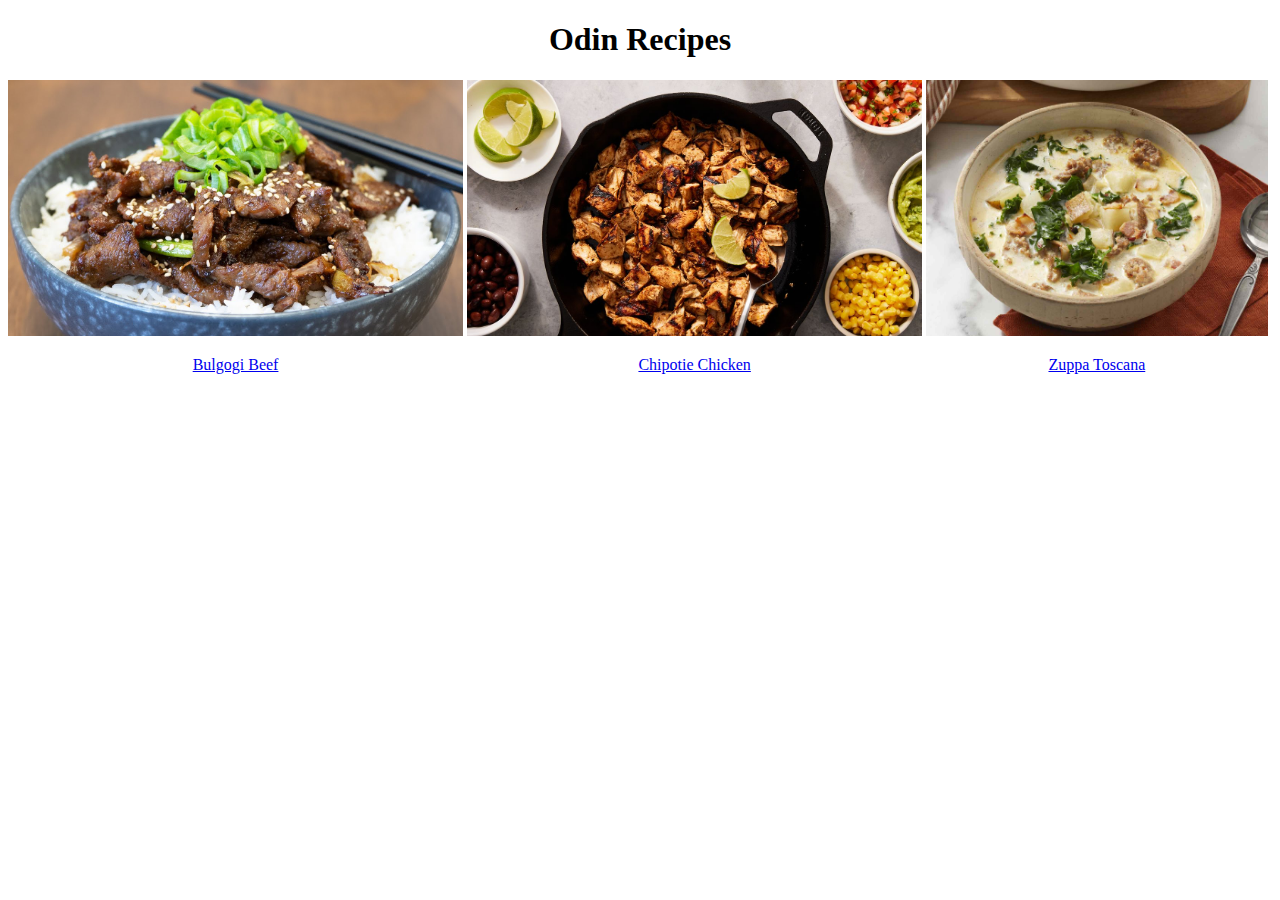
<file: index.html>
<!DOCTYPE html>
<html lang="en">
    <head>
        <title>Odin Recipes</title>
        <meta charset="utf-8">
        <link rel="stylesheet" href="./css/styles.css">
    </head>

    <body>
        <h1 class="header">Odin Recipes</h1>
        <div class="contain1">
        <img class="containerphoto" src="./images/bulgogi-beef.jpg" alt="headerphoto">
        <p><a href="./recipes/bulgogi-beef.html">Bulgogi Beef</a></p>
        </div>
        
        <div class="contain1">
        <img class="containerphoto" src="./images/chipotle-chicken.jpg">
        <p><a href="./recipes/chipotle-chicken.html">Chipotie Chicken</a></p>
        </div>
        
        <div class="contain1">
        <img class="containerphoto" src="./images/zuppa-toscano.jpg">
        <p><a href="./recipes/zuppa-toscana.html">Zuppa Toscana</a></p>
        </div>

    </body>
</html>
</file>
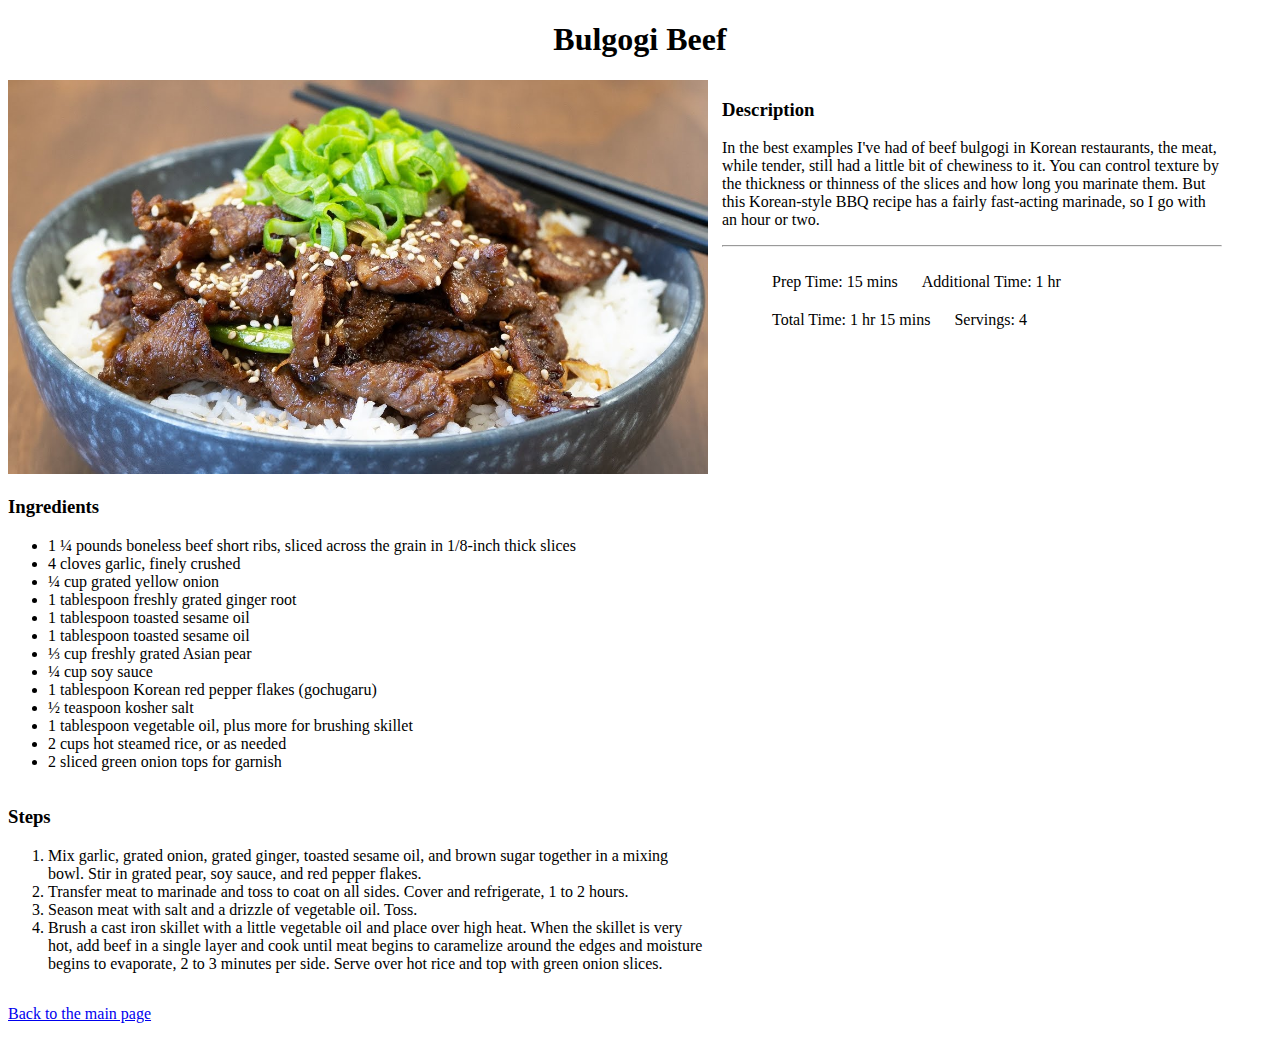
<file: recipes/bulgogi-beef.html>
<!DOCTYPE html>
<html lang="en">
    <head>
        <meta charset="utf-8">
        <title>Bulgogi Beef</title>
        <link rel="stylesheet" href="../css/styles.css">
    </head>

    <body>
        <h1 class="header">Bulgogi Beef</h1>
        <img class="imginside" src="../images/bulgogi-beef.jpg" alt="bulgogi-beef" width="500" height="250">
    <div class="wrapped">
        <h3>Description</h3>
        <p>In the best examples I've had of beef bulgogi in Korean restaurants, the meat, 
        while tender, still had a little bit of chewiness to it. You can control texture 
        by the thickness or thinness of the slices and how long you marinate them. But 
        this Korean-style BBQ recipe has a fairly fast-acting marinade, so I go with an 
        hour or two.</p>
        <hr>
        <ul class="littleparagraph">
            <li>Prep Time: 15 mins</li>  <li>Additional Time: 1 hr</li> 
            <li>Total Time: 1 hr 15 mins</li> 
            <li>Servings: 4</li> 
        </ul>
    </div>

    <div class="ingredients">
        <h3>Ingredients</h3>
        <p>
            <ul>
                <li>1 ¼ pounds boneless beef short ribs, sliced across the grain in 
                1/8-inch thick slices</li>
                <li>4 cloves garlic, finely crushed</li>
                <li>¼ cup grated yellow onion</li>
                <li>1 tablespoon freshly grated ginger root</li>
                <li>1 tablespoon toasted sesame oil</li>
                <li>1 tablespoon toasted sesame oil</li>
                <li>⅓ cup freshly grated Asian pear</li>
                <li>¼ cup soy sauce</li>
                <li>1 tablespoon Korean red pepper flakes (gochugaru)</li>
                <li>½ teaspoon kosher salt</li>
                <li>1 tablespoon vegetable oil, plus more for brushing skillet</li>
                <li>2 cups hot steamed rice, or as needed</li>
                <li>2 sliced green onion tops for garnish</li>
            </ul>
        </p>
    </div>

    <div class="steps">
        <h3>Steps</h3>
        <p>
            <ol>
                <li>Mix garlic, grated onion, grated ginger, toasted sesame oil, and 
                    brown sugar together in a mixing bowl. Stir in grated pear, soy sauce, 
                    and red pepper flakes.</li>
                <li>Transfer meat to marinade and toss to coat on all sides. Cover and 
                    refrigerate, 1 to 2 hours. </li>
                <li>Season meat with salt and a drizzle of vegetable oil. Toss.</li>
                <li>Brush a cast iron skillet with a little vegetable oil and place 
                    over high heat. When the skillet is very hot, add beef in a single 
                    layer and cook until meat begins to caramelize around the edges and
                    moisture begins to evaporate, 2 to 3 minutes per side. Serve over hot 
                    rice and top with green onion slices.</li>
            </ol>
        </p>
    </div>
    <p><a href="../index.html">Back to the main page</a>
    </body>
</html>
</file>
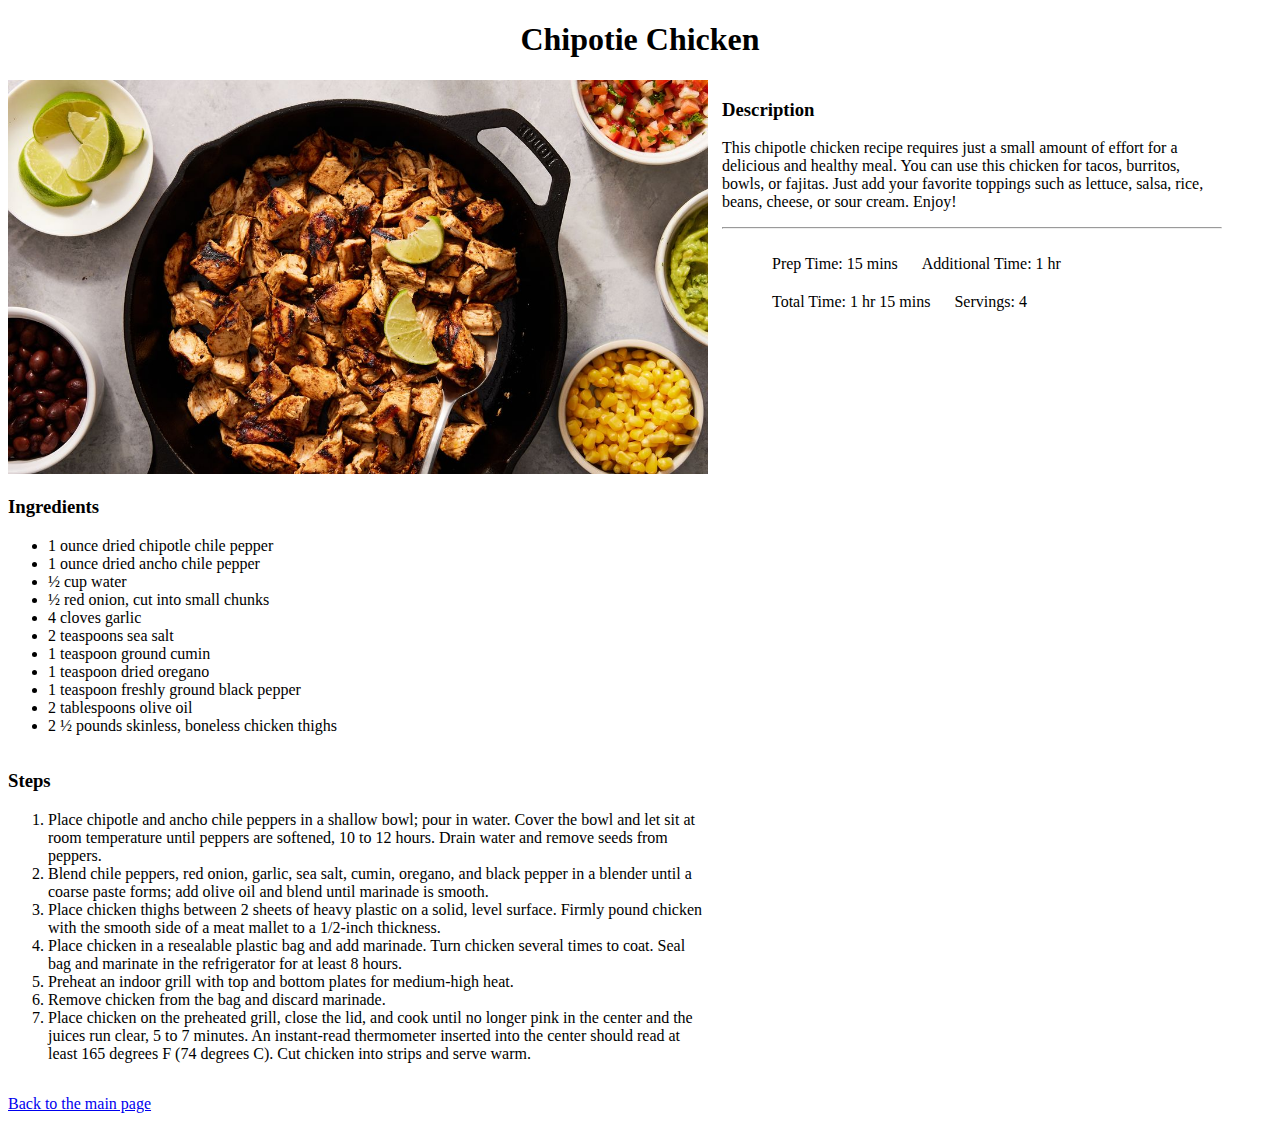
<file: recipes/chipotle-chicken.html>
<!DOCTYPE html>
<html lang="en">
    <head>
        <meta charset="utf-8">
        <title>Chipotie Chicken</title>
        <link rel="stylesheet" href="../css/styles.css">
    </head>

    <body>
        <h1 class="header">Chipotie Chicken</h1>
        <img class="imginside" src="../images/chipotle-chicken.jpg" alt="chipotle-chicken" width="500" height="250">
    <div class="wrapped">
        <h3>Description</h3>
        <p>This chipotle chicken recipe requires just a small amount of effort for a delicious and 
            healthy meal. You can use this chicken for tacos, burritos, bowls, or fajitas. Just add 
            your favorite toppings such as lettuce, salsa, rice, beans, cheese, or sour 
            cream. Enjoy!</p>
            <hr>
            <ul class="littleparagraph">
                <li>Prep Time: 15 mins</li>  <li>Additional Time: 1 hr</li> 
                <li>Total Time: 1 hr 15 mins</li> 
                <li>Servings: 4</li> 
            </ul>
        </div>

    <div class="ingredients">
        <h3>Ingredients</h3>
        <p>
            <ul>
                <li>1 ounce dried chipotle chile pepper</li>
                <li>1 ounce dried ancho chile pepper</li>
                <li>½ cup water</li>
                <li>½ red onion, cut into small chunks</li>
                <li>4 cloves garlic</li>
                <li>2 teaspoons sea salt</li>
                <li>1 teaspoon ground cumin</li>
                <li>1 teaspoon dried oregano</li>
                <li>1 teaspoon freshly ground black pepper</li>
                <li>2 tablespoons olive oil</li>
                <li>2 ½ pounds skinless, boneless chicken thighs</li>
            </ul>
        </p>
    </div>

    <div class="steps">
        <h3>Steps</h3>
        <p>
            <ol>
                <li>Place chipotle and ancho chile peppers in a shallow bowl; pour in water. 
                    Cover the bowl and let sit at room temperature until peppers are softened, 
                    10 to 12 hours. Drain water and remove seeds from peppers.</li>
                <li>Blend chile peppers, red onion, garlic, sea salt, cumin, oregano, and black 
                    pepper in a blender until a coarse paste forms; add olive oil and blend until 
                    marinade is smooth.</li>
                <li>Place chicken thighs between 2 sheets of heavy plastic on a solid, level 
                    surface. Firmly pound chicken with the smooth side of a meat mallet to a 
                    1/2-inch thickness. </li>
                <li>Place chicken in a resealable plastic bag and add marinade. Turn chicken 
                    several times to coat. Seal bag and marinate in the refrigerator for at 
                    least 8 hours. </li>
                <li>Preheat an indoor grill with top and bottom plates for medium-high heat.</li>
                <li>Remove chicken from the bag and discard marinade.</li>
                <li>Place chicken on the preheated grill, close the lid, and cook until no 
                    longer pink in the center and the juices run clear, 5 to 7 minutes. An 
                    instant-read thermometer inserted into the center should read at least 
                    165 degrees F (74 degrees C). Cut chicken into strips and serve warm.</li>
            </ol>
        </p>
    </div>

        <p><a href="../index.html">Back to the main page</a></p>
    </body>
</html>
</file>
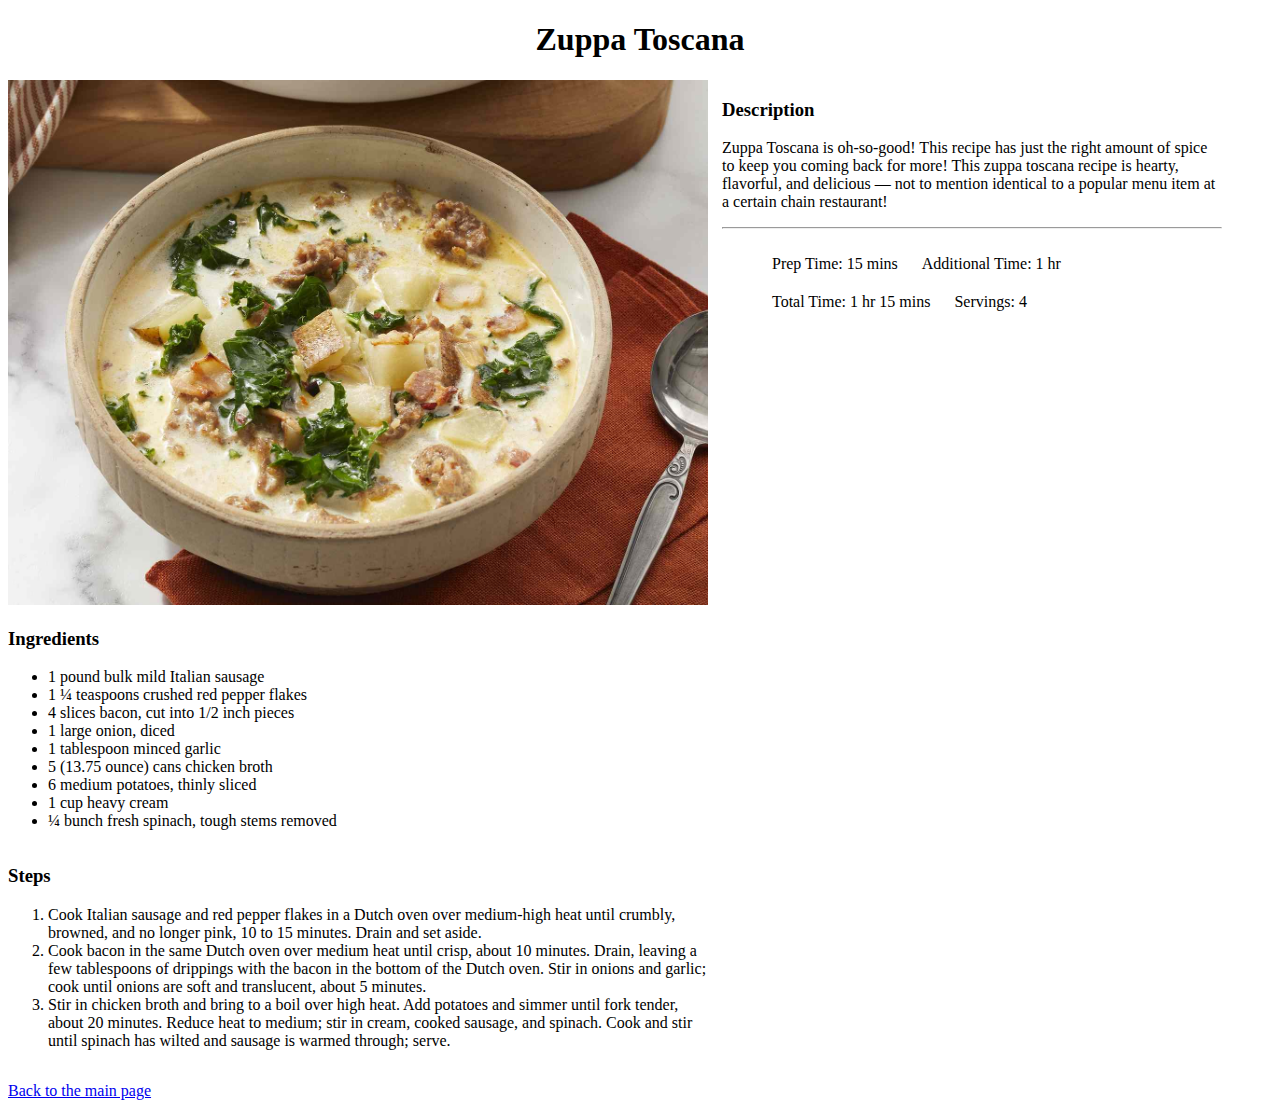
<file: recipes/zuppa-toscana.html>
<!DOCTYPE html>
<html lang="en">
    <head>
        <meta charset="utf-8">
        <title>Zuppa Toscana</title>
        <link rel="stylesheet" href="../css/styles.css">
    </head>

    <body>
        <h1 class="header">Zuppa Toscana</h1>
        <img class="imginside" src="../images/zuppa-toscano.jpg" width="500" height="300">
    <div class="wrapped">
        <h3>Description</h3>
        <p>Zuppa Toscana is oh-so-good! This recipe has just the right 
            amount of spice to keep you coming back for more! This 
            zuppa toscana recipe is hearty, flavorful, and delicious — 
            not to mention identical to a  popular menu item at a 
            certain chain restaurant! </p>
    <hr>
        <ul class="littleparagraph">
            <li>Prep Time: 15 mins</li>  <li>Additional Time: 1 hr</li> 
            <li>Total Time: 1 hr 15 mins</li> 
            <li>Servings: 4</li> 
        </ul>
    </div>

    <div class="ingredients">
        <h3>Ingredients</h3>
        <p>
            <ul>
                <li>1 pound bulk mild Italian sausage</li>
                <li>1 ¼ teaspoons crushed red pepper flakes</li>
                <li>4 slices bacon, cut into 1/2 inch pieces</li>
                <li>1 large onion, diced</li>
                <li>1 tablespoon minced garlic</li>
                <li>5 (13.75 ounce) cans chicken broth</li>
                <li>6 medium potatoes, thinly sliced</li>
                <li>1 cup heavy cream</li>
                <li>¼ bunch fresh spinach, tough stems removed</li>
            </ul>
        </p>
    </div>

    <div class="steps">
        <h3>Steps</h3>
        <p>
            <ol>
                <li>
                    Cook Italian sausage and red pepper flakes in a Dutch oven over 
                    medium-high heat until crumbly, browned, and no longer pink, 
                    10 to 15 minutes. Drain and set aside.
                </li>
                <li>
                    Cook bacon in the same Dutch oven over medium heat until crisp, 
                    about 10 minutes. Drain, leaving a few tablespoons of drippings 
                    with the bacon in the bottom of the Dutch oven. Stir in onions 
                    and garlic; cook until onions are soft and translucent, 
                    about 5 minutes.
                </li>
                <li>
                    Stir in chicken broth and bring to a boil over high heat. 
                    Add potatoes and simmer until fork tender, about 20 minutes. 
                    Reduce heat to medium; stir in cream, cooked sausage, and spinach. 
                    Cook and stir until spinach has wilted and sausage is warmed through; serve. 
                </li>
            </ol>
        </p>
    </div>

        <p><a href="../index.html">Back to the main page</a></p>
    </body>
</html>
</file>
<file: css/styles.css>
.header {
    text-align: center;
}

.containerphoto{
    width: auto;
    height: 256px;
}
.contain1 {
    display: inline-block;
    text-align: center;
}

.imginside {
    display: inline-block;
    width: 700px;
    height: auto;
}
.wrapped {
    width: 500px;
    height: auto;
    float: inline-end;
    padding-right: 50px;
}
.ingredients, .steps {
    display: inline-block;
    width: 700px;
}

ul.littleparagraph li {
    display: inline-block;
    font: 15px;
    padding: 10px;
}
</file>
